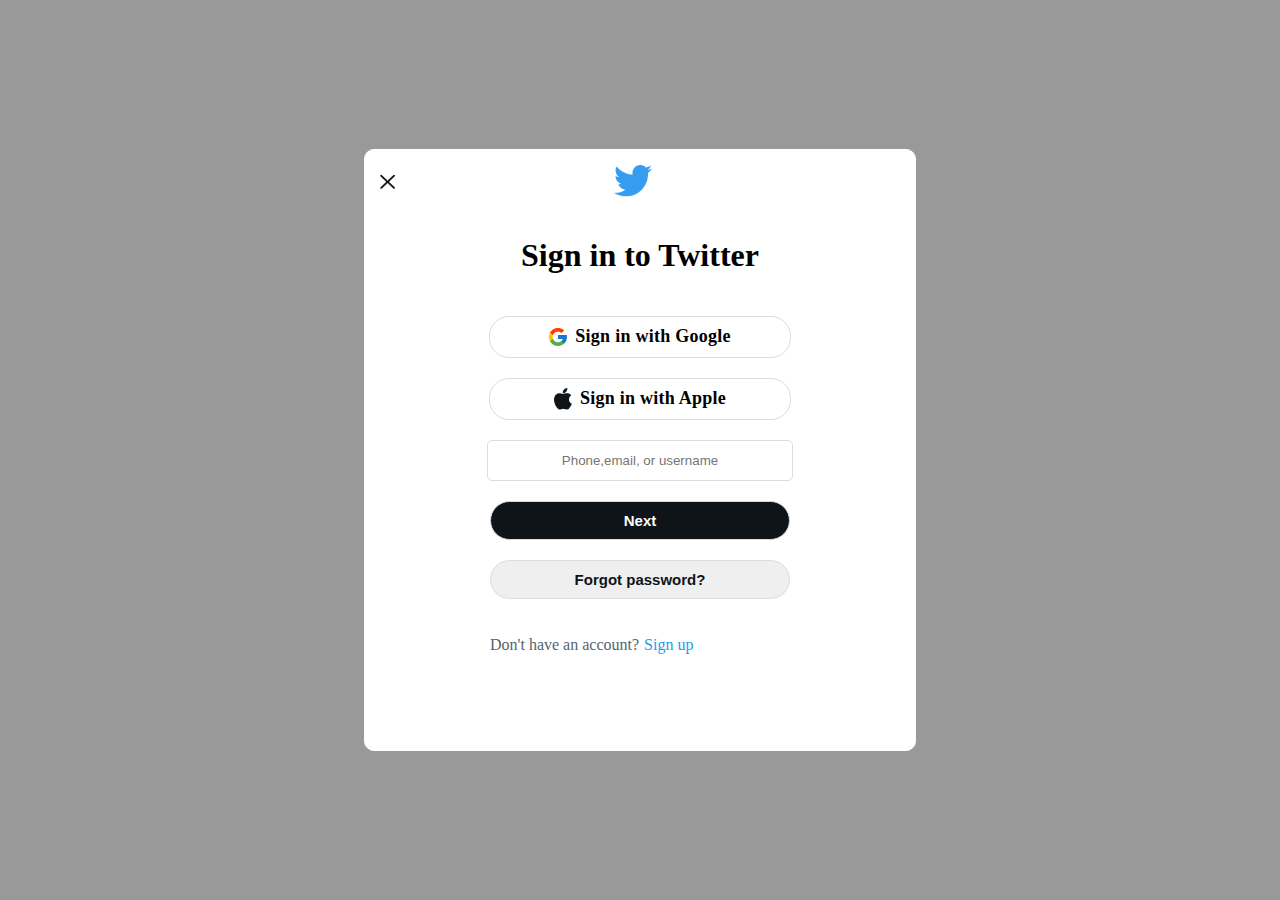
<file: signin.html>
<!DOCTYPE html>
<html lang="en">

<head>
    <meta charset="UTF-8">
    <meta http-equiv="X-UA-Compatible" content="IE=edge">
    <meta name="viewport" content="width=device-width, initial-scale=1.0">
    <link rel="stylesheet" href="assets/css/signin.css">
    <title>glitter-sign-in</title>
</head>

<body>
    <div class="m-sec">
        <div class="sec-1">
            <div><img src="assets/images/cross-btn.png" alt="" width="15px" height="15px"></div>
            <div><img src="assets/images/logo.png" alt="" width="38px"></div>
            <div style="visibility: hidden;"><img src="assets/images/cross-btn.png" alt=""></div>
        </div>
        <form action="">
            <div class="sec-2">
                <div>
                    <h1> Sign in to Twitter</h1>
                </div>
                <div class="sigin-opt-sec">
                    <img src="assets/images/google.png" alt="" width="18px">
                    <span><a href="/index.html">Sign in with Google</a></span>
                </div>
                <div class="sigin-opt-sec">
                    <img src="assets/images/apple.png" alt="" width="18px">
                    <span><a href="/index.html">Sign in with Apple</a></span>
                </div>
                <input type="text" placeholder="Phone,email, or username">
                <div class="next-btn"><button type="button">Next</button></div>
                <div class="forgot-btn"><button type="button">Forgot password?</button></div>
                <div class="sec-end">
                    <p>Don't have an account?</p>
                    <span><a href="">Sign up</a></span>
                </div>
            </div>
        </form>
    </div>
</body>

</html>
</file>
<file: assets/css/signin.css>
a {
  text-decoration: none;
  font-family: TwitterChirp;
  font-weight: 400;
  color: rgb(29, 155, 240);
  size: 15px;
  line-height: 20px;
}
body {
  padding: 0;
  margin: 0;
  width: 100%;
  height: 100vh;
  background: #999999;
  position: relative;
}

.m-sec {
  position: absolute;
  width: 550px;
  height: 600px;
  top: 50%;
  left: 50%;
  transform: translate(-50%, -50%);
  background: white;
  border: 1px solid white;
  border-radius: 10px;
}
.h1 {
  font-family: TwitterChirp;
  font-weight: 700;
  color: rgb(15, 20, 25);
  size: 31px;
  line-height: 36px;
}
.sec-1 {
  display: flex;
  justify-content: space-between;
  align-items: center;
  padding: 15px;
}

.sec-2 {
  display: flex;
  flex-direction: column;
  justify-content: center;
  align-items: center;
  padding-left: 32px;
  padding-right: 32px;
  padding-bottom: 48px;
  margin: auto;
}
.sigin-opt-sec {
  display: flex;
  justify-content: center;
  align-items: center;
  gap: 8px;
  border: 1px solid #dadce0;
  border-radius: 20px;
  width: 300px;
  max-width: 400px;
  min-width: min-content;
  letter-spacing: 0.25px;
  color: #3c4043;
  cursor: pointer;
  font-family: "Google Sans", arial, sans-serif;
  font-size: 14px;
  text-align: center;
  line-height: 40px;
  margin-top: 20px;
}
.sigin-opt-sec a {
  color: black;
  font-weight: 800;
  font-size: 18px;
}

input {
  text-align: center;
  margin-top: 20px;
  display: flex;
  justify-content: center;
  width: 300px;
  max-width: 400px;
  padding-bottom: 12px;
  padding-top: 12px;
  border: 1px solid #dadce0;
  border-radius: 5px;
}

button {
  text-align: center;
  margin-top: 20px;
  justify-content: center;
  width: 300px;
  max-width: 400px;
  padding-bottom: 10px;
  padding-top: 10px;
  border: 1px solid #dadce0;
  border-radius: 30px;
  color: rgb(15, 20, 25);
  font-weight: 700;
  font-size: 15px;
}

.sec-end {
  display: flex;
  justify-content: left;
  align-items: center;
  gap: 5px;
  margin-top: 20px;
  width: 300px;
  max-width: 400px;
}
p {
  font-family: TwitterChirp;
  font-weight: 400;
  color: rgb(83, 100, 113);
  size: 15px;
  line-height: 20px;
}
.next-btn button {
  background: rgb(15, 20, 25);
  color: #fff;
}
</file>
